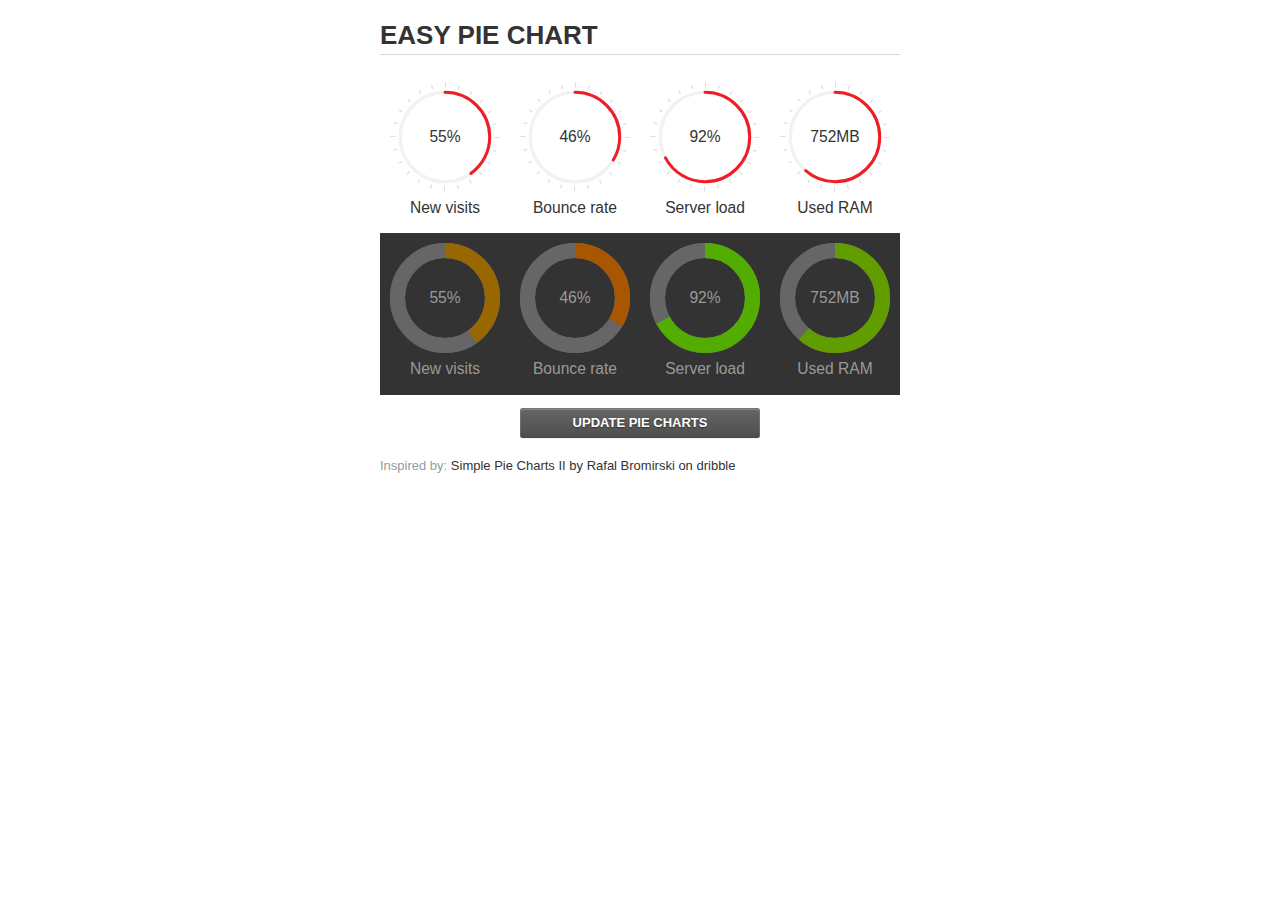
<file: static/assets/jquery-easy-pie-chart/examples/index.html>
<!doctype html>
<html>
    <head>
        <meta charset="utf-8">
        <title>Easy Pie Chart</title>
        <script type="text/javascript" src="https://ajax.googleapis.com/ajax/libs/jquery/1.7.2/jquery.min.js"></script>
        <script type="text/javascript" src="http://html5shiv.googlecode.com/svn/trunk/html5.js"></script>
        <script type="text/javascript" src="excanvas.js"></script>
        <script type="text/javascript" src="../jquery.easy-pie-chart.js"></script>

        <link rel="stylesheet" type="text/css" href="style.css" media="screen">
        <link rel="stylesheet" type="text/css" href="../jquery.easy-pie-chart.css" media="screen">

        <meta name="viewport" content="width=device-width, initial-scale=1.0">

        <script type="text/javascript">
            var initPieChart = function() {
                $('.percentage').easyPieChart({
                    animate: 1000
                });
                $('.percentage-light').easyPieChart({
                    barColor: function(percent) {
                        percent /= 100;
                        return "rgb(" + Math.round(255 * (1-percent)) + ", " + Math.round(255 * percent) + ", 0)";
                    },
                    trackColor: '#666',
                    scaleColor: false,
                    lineCap: 'butt',
                    lineWidth: 15,
                    animate: 1000
                });

                $('.updateEasyPieChart').on('click', function(e) {
                  e.preventDefault();
                  $('.percentage, .percentage-light').each(function() {
                    var newValue = Math.round(100*Math.random());
                    $(this).data('easyPieChart').update(newValue);
                    $('span', this).text(newValue);
                  });
                });
            };
        </script>
    </head>
    <body onload="initPieChart();">
        <div class="container">
            <h1>EASY PIE CHART</h1>
            <div class="chart">
                <div class="percentage success" data-percent="55"><span>55</span>%</div>
                <div class="label">New visits</div>
            </div>
            <div class="chart">
                <div class="percentage" data-percent="46"><span>46</span>%</div>
                <div class="label">Bounce rate</div>
            </div>
            <div class="chart">
                <div class="percentage" data-percent="92"><span>92</span>%</div>
                <div class="label">Server load</div>
            </div>
            <div class="chart">
                <div class="percentage" data-percent="84"><span>752</span>MB</div>
                <div class="label">Used RAM</div>
            </div>
            <div style="clear:both;"></div>
            <div class="dark">
                <div class="chart">
                    <div id="sparkline_bar" class="percentage-light" data-percent="55"><span>55</span>%</div>
                    <div class="label">New visits</div>
                </div>
                <div class="chart">
                    <div id="sparkline_bar" class="percentage-light" data-percent="46"><span>46</span>%</div>
                    <div class="label">Bounce rate</div>
                </div>
                <div class="chart">
                    <div class="percentage-light" data-percent="92"><span>92</span>%</div>
                    <div class="label">Server load</div>
                </div>
                <div class="chart">
                    <div class="percentage-light" data-percent="84"><span>752</span>MB</div>
                    <div class="label">Used RAM</div>
                </div>
                <div style="clear:both;"></div>
            </div>

            <p><a href="#" class="button updateEasyPieChart">Update pie charts</a></p>

            <p class="credits">Inspired by: <a href="http://drbl.in/ezuc" target="_blank">Simple Pie Charts II by Rafal Bromirski on dribble</a></p>
        </div>
    </body>
</html>
</file>
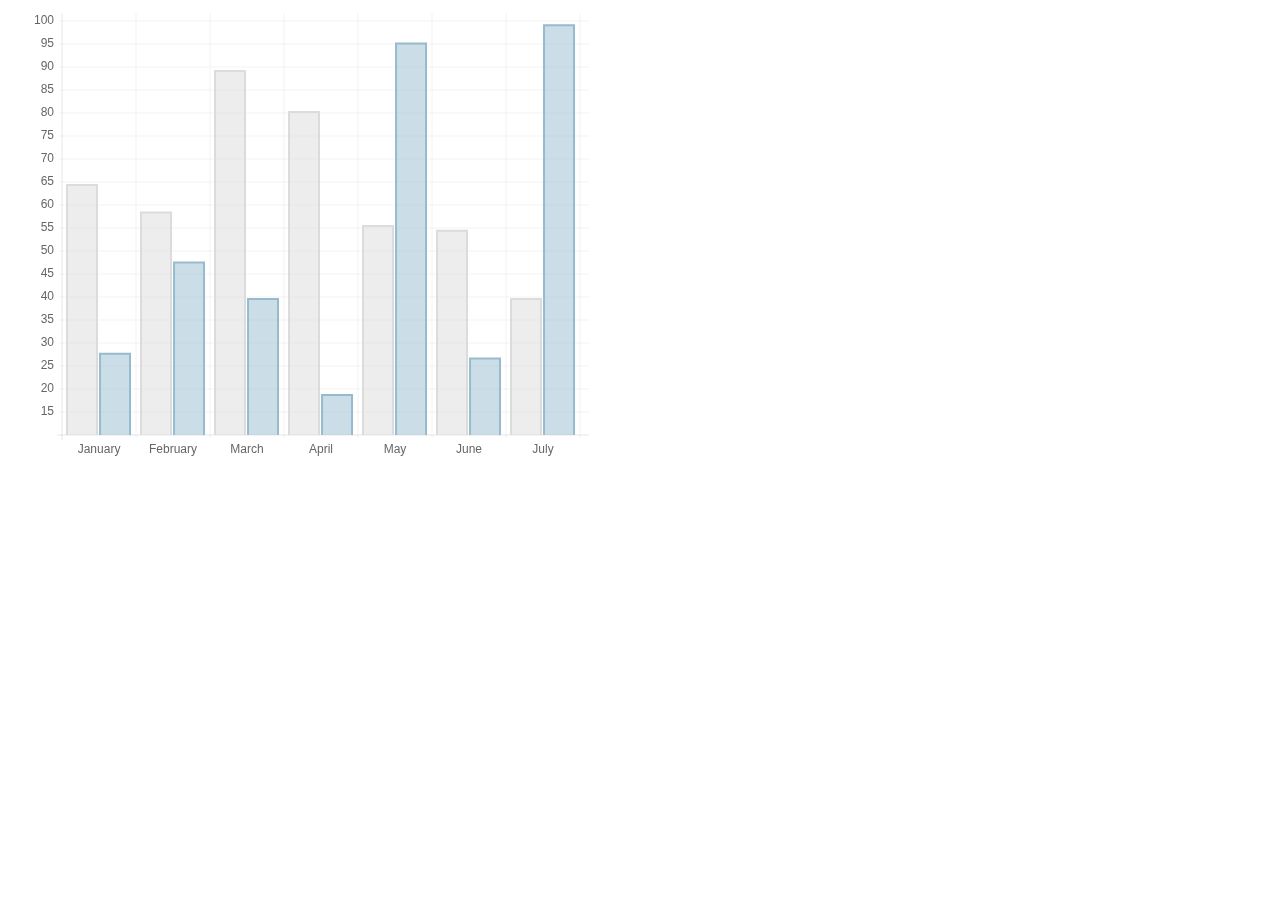
<file: static/assets/chart-master/samples/bar.html>
<!doctype html>
<html>
	<head>
		<title>Bar Chart</title>
		<script src="../Chart.js"></script>
		<meta name = "viewport" content = "initial-scale = 1, user-scalable = no">
		<style>
			canvas{
			}
		</style>
	</head>
	<body>
		<canvas id="canvas" height="450" width="600"></canvas>


	<script>

		var barChartData = {
			labels : ["January","February","March","April","May","June","July"],
			datasets : [
				{
					fillColor : "rgba(220,220,220,0.5)",
					strokeColor : "rgba(220,220,220,1)",
					data : [65,59,90,81,56,55,40]
				},
				{
					fillColor : "rgba(151,187,205,0.5)",
					strokeColor : "rgba(151,187,205,1)",
					data : [28,48,40,19,96,27,100]
				}
			]
			
		}

	var myLine = new Chart(document.getElementById("canvas").getContext("2d")).Bar(barChartData);
	
	</script>
	</body>
</html>
</file>
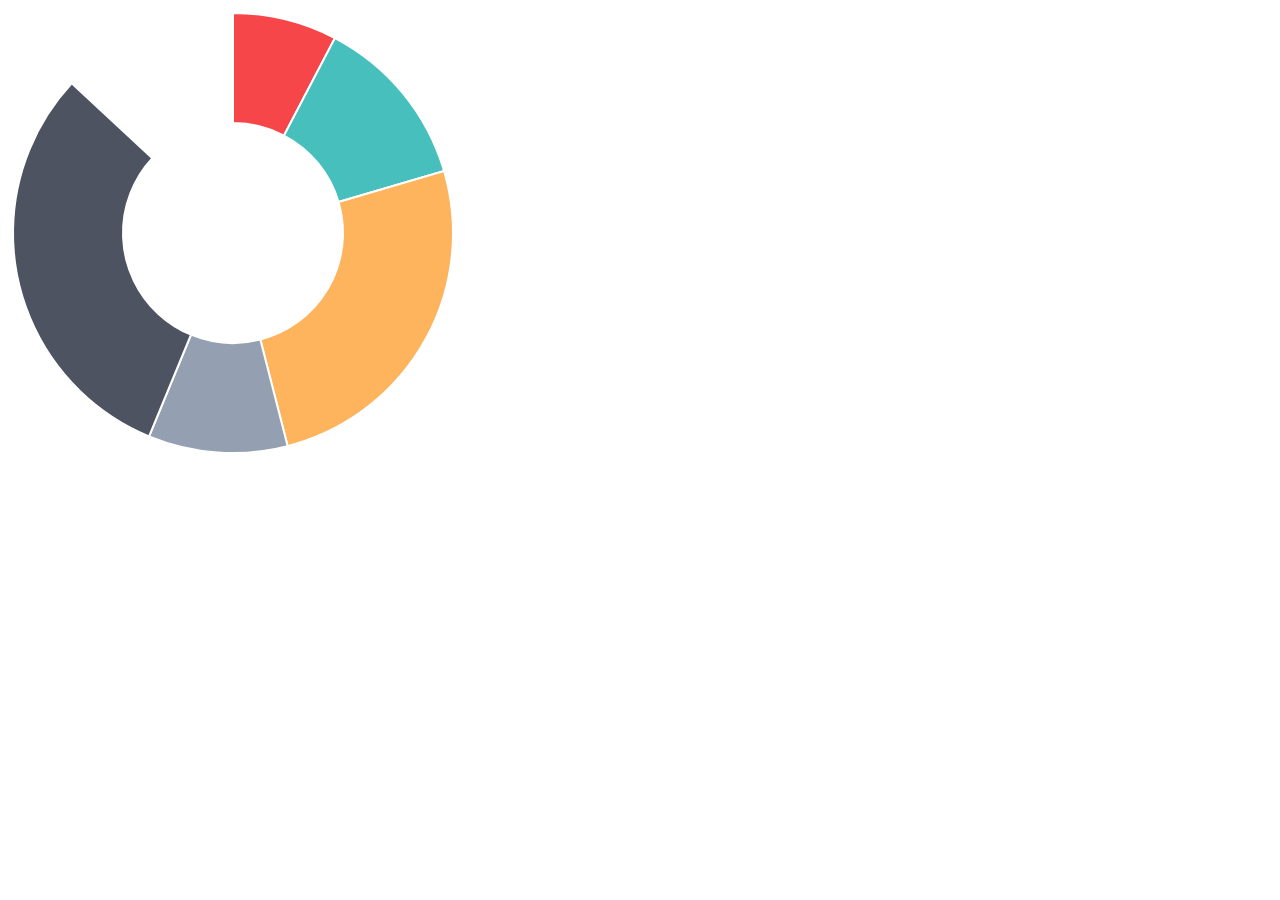
<file: static/assets/chart-master/samples/doughnut.html>
<!doctype html>
<html>
	<head>
		<title>Doughnut Chart</title>
		<script src="../Chart.js"></script>
		<meta name = "viewport" content = "initial-scale = 1, user-scalable = no">
		<style>
			canvas{
			}
		</style>
	</head>
	<body>
		<canvas id="canvas" height="450" width="450"></canvas>


	<script>

		var doughnutData = [
				{
					value: 30,
					color:"#F7464A"
				},
				{
					value : 50,
					color : "#46BFBD"
				},
				{
					value : 100,
					color : "#FDB45C"
				},
				{
					value : 40,
					color : "#949FB1"
				},
				{
					value : 120,
					color : "#4D5360"
				}
			
			];

	var myDoughnut = new Chart(document.getElementById("canvas").getContext("2d")).Doughnut(doughnutData);
	
	</script>
	</body>
</html>
</file>
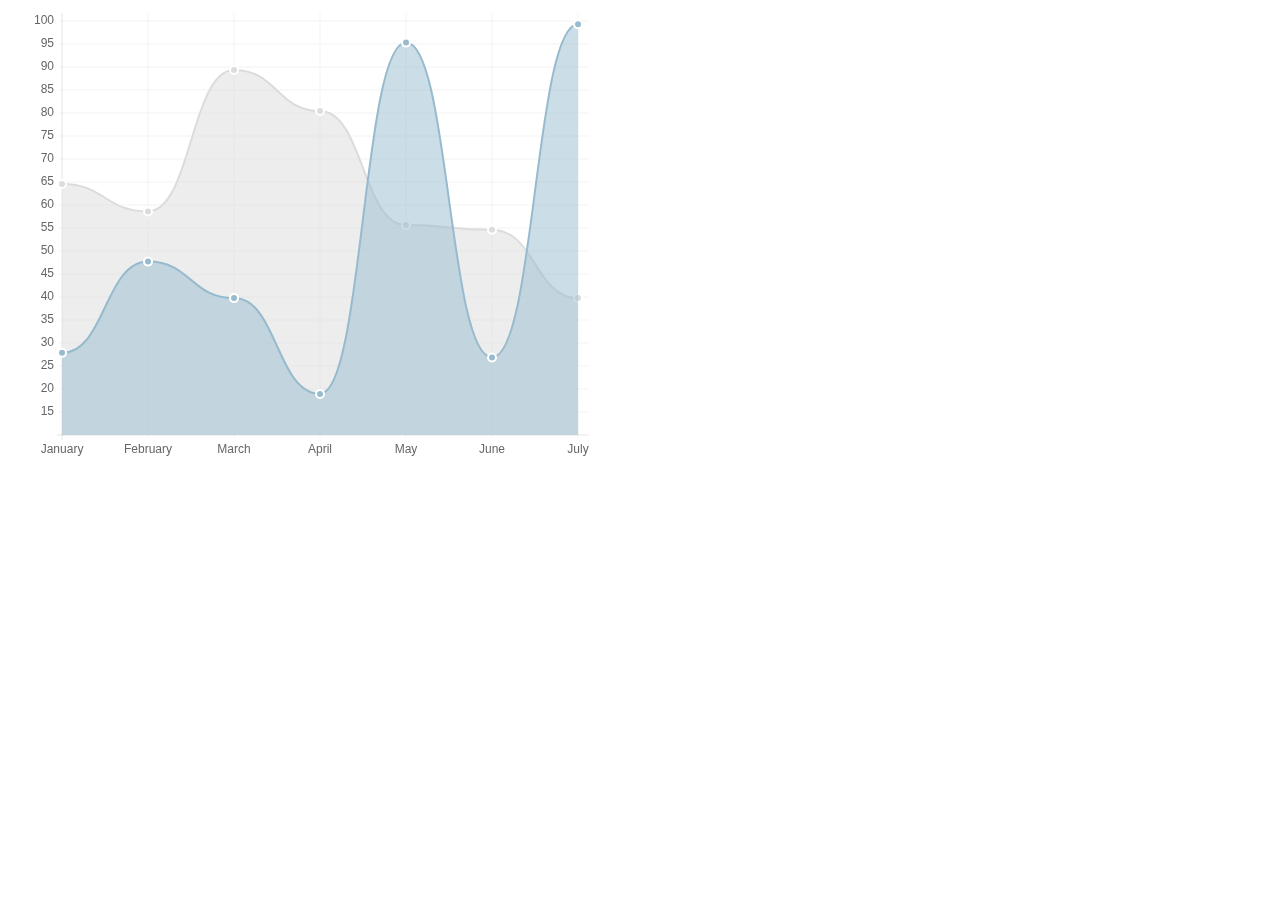
<file: static/assets/chart-master/samples/line.html>
<!doctype html>
<html>
	<head>
		<title>Line Chart</title>
		<script src="../Chart.js"></script>
		<meta name = "viewport" content = "initial-scale = 1, user-scalable = no">
		<style>
			canvas{
			}
		</style>
	</head>
	<body>
		<canvas id="canvas" height="450" width="600"></canvas>


	<script>

		var lineChartData = {
			labels : ["January","February","March","April","May","June","July"],
			datasets : [
				{
					fillColor : "rgba(220,220,220,0.5)",
					strokeColor : "rgba(220,220,220,1)",
					pointColor : "rgba(220,220,220,1)",
					pointStrokeColor : "#fff",
					data : [65,59,90,81,56,55,40]
				},
				{
					fillColor : "rgba(151,187,205,0.5)",
					strokeColor : "rgba(151,187,205,1)",
					pointColor : "rgba(151,187,205,1)",
					pointStrokeColor : "#fff",
					data : [28,48,40,19,96,27,100]
				}
			]
			
		}

	var myLine = new Chart(document.getElementById("canvas").getContext("2d")).Line(lineChartData);
	
	</script>
	</body>
</html>
</file>
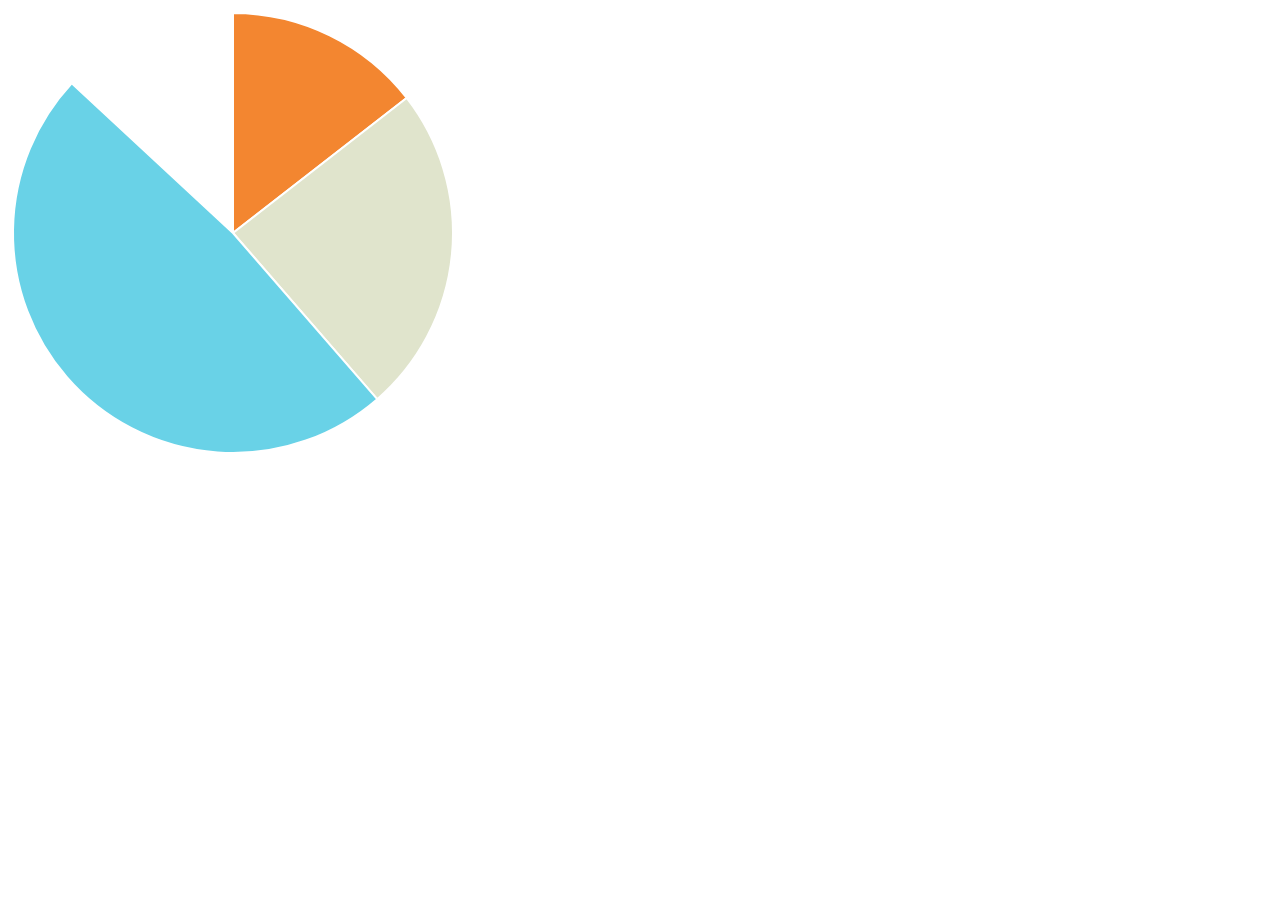
<file: static/assets/chart-master/samples/pie.html>
<!doctype html>
<html>
	<head>
		<title>Radar Chart</title>
		<script src="../Chart.js"></script>
		<meta name = "viewport" content = "initial-scale = 1, user-scalable = no">
		<style>
			canvas{
			}
		</style>
	</head>
	<body>
		<canvas id="canvas" height="450" width="450"></canvas>


	<script>

		var pieData = [
				{
					value: 30,
					color:"#F38630"
				},
				{
					value : 50,
					color : "#E0E4CC"
				},
				{
					value : 100,
					color : "#69D2E7"
				}
			
			];

	var myPie = new Chart(document.getElementById("canvas").getContext("2d")).Pie(pieData);
	
	</script>
	</body>
</html>
</file>
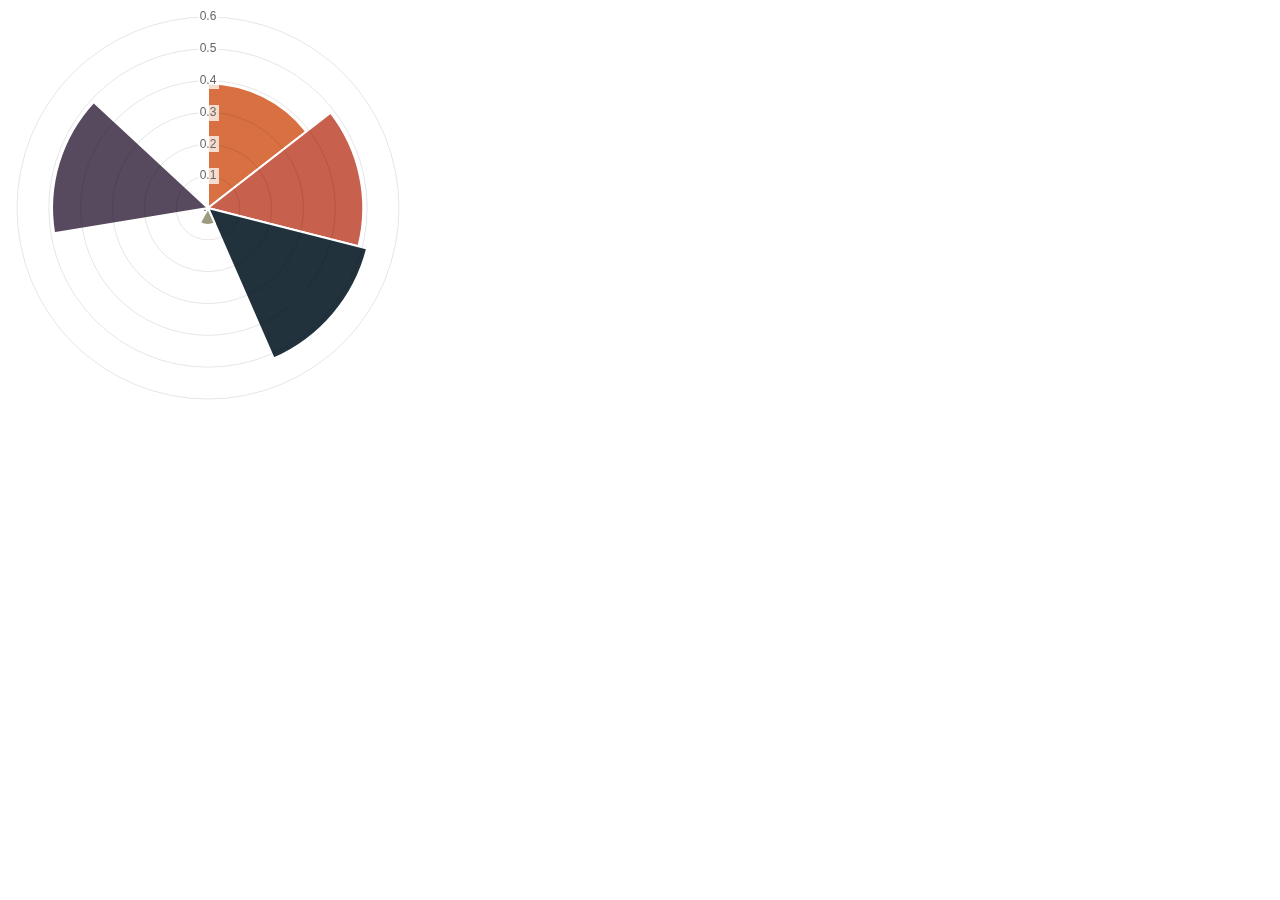
<file: static/assets/chart-master/samples/polarArea.html>
<!doctype html>
<html>
	<head>
		<title>Polar Area Chart</title>
		<script src="../Chart.js"></script>
		<meta name = "viewport" content = "initial-scale = 1, user-scalable = no">
		<style>
		</style>
	</head>
	<body>
		<canvas id="canvas" height="400" width="400"></canvas>


	<script>
	var chartData = [
			{
				value : Math.random(),
				color: "#D97041"
			},
			{
				value : Math.random(),
				color: "#C7604C"
			},
			{
				value : Math.random(),
				color: "#21323D"
			},
			{
				value : Math.random(),
				color: "#9D9B7F"
			},
			{
				value : Math.random(),
				color: "#7D4F6D"
			},
			{
				value : Math.random(),
				color: "#584A5E"
			}
		];
	var myPolarArea = new Chart(document.getElementById("canvas").getContext("2d")).PolarArea(chartData);
	</script>
	</body>
</html>
</file>
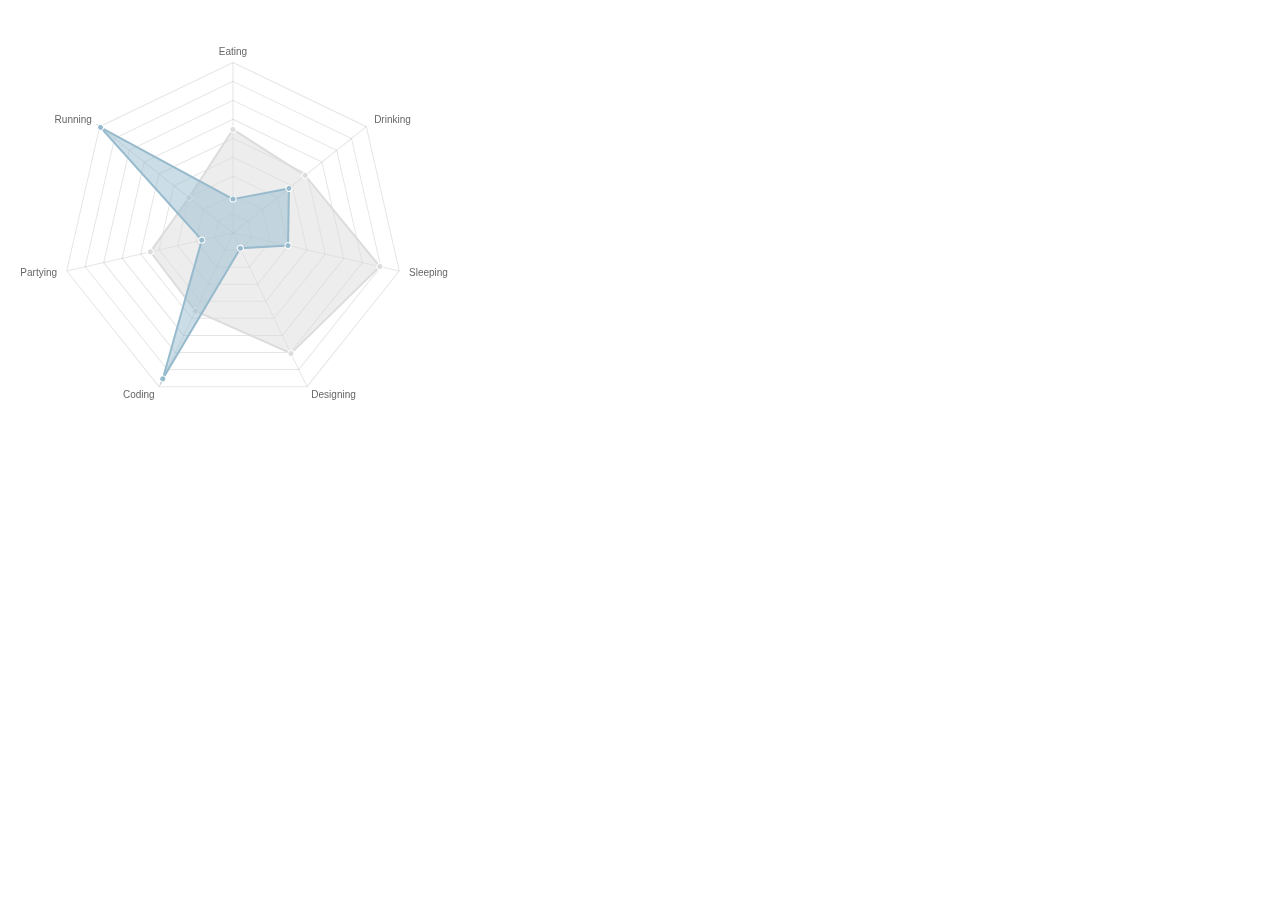
<file: static/assets/chart-master/samples/radar.html>
<!doctype html>
<html>
	<head>
		<title>Radar Chart</title>
		<script src="../Chart.js"></script>
		<meta name = "viewport" content = "initial-scale = 1, user-scalable = no">
		<style>
			canvas{
			}
		</style>
	</head>
	<body>
		<canvas id="canvas" height="450" width="450"></canvas>


	<script>

		var radarChartData = {
			labels : ["Eating","Drinking","Sleeping","Designing","Coding","Partying","Running"],
			datasets : [
				{
					fillColor : "rgba(220,220,220,0.5)",
					strokeColor : "rgba(220,220,220,1)",
					pointColor : "rgba(220,220,220,1)",
					pointStrokeColor : "#fff",
					data : [65,59,90,81,56,55,40]
				},
				{
					fillColor : "rgba(151,187,205,0.5)",
					strokeColor : "rgba(151,187,205,1)",
					pointColor : "rgba(151,187,205,1)",
					pointStrokeColor : "#fff",
					data : [28,48,40,19,96,27,100]
				}
			]
			
		}

	var myRadar = new Chart(document.getElementById("canvas").getContext("2d")).Radar(radarChartData,{scaleShowLabels : false, pointLabelFontSize : 10});
	
	</script>
	</body>
</html>
</file>
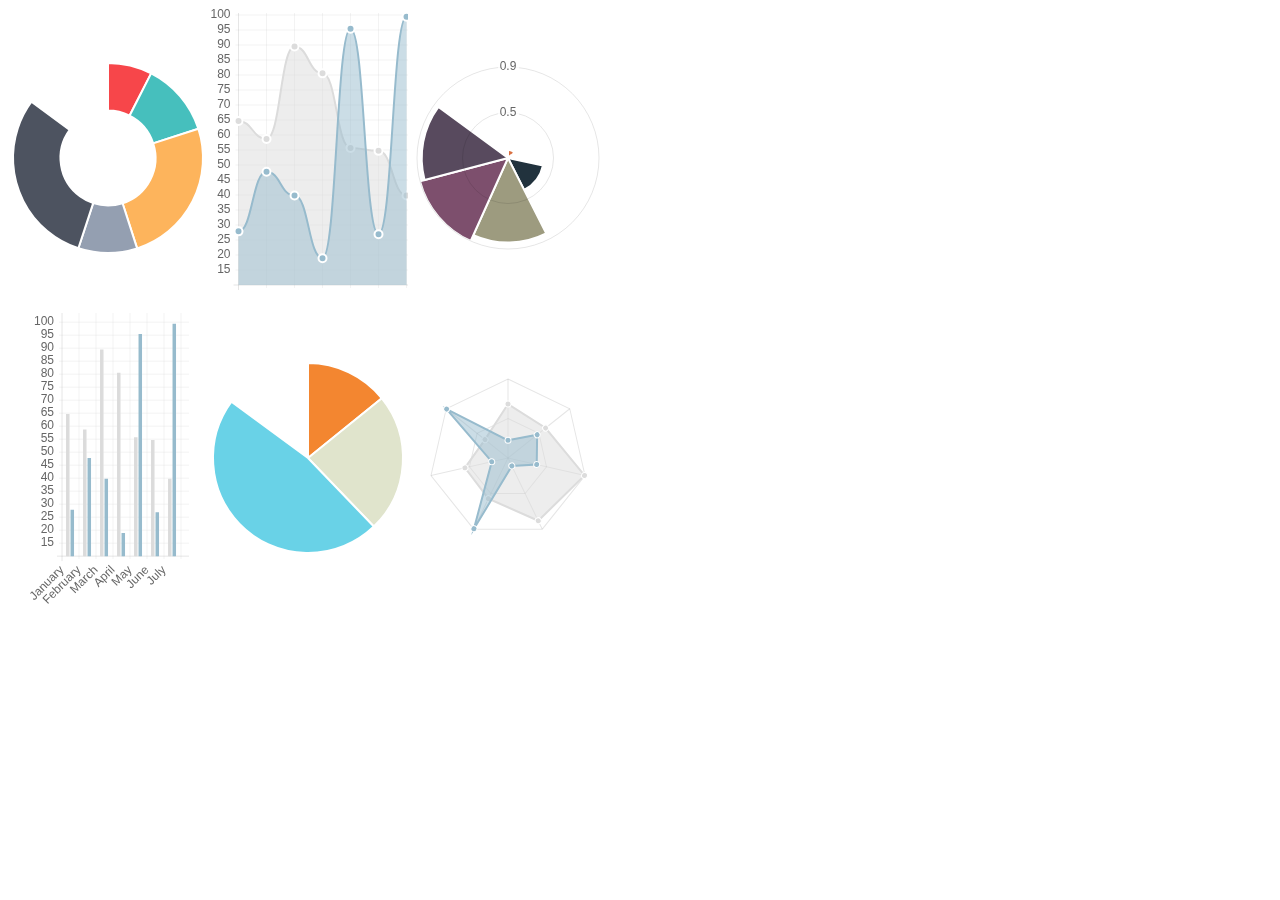
<file: static/assets/chart-master/samples/sixup.html>
<!doctype html>
<html>
	<head>
		<title>Doughnut Chart</title>
		<script src="../Chart.js"></script>
		<meta name = "viewport" content = "initial-scale = 1, user-scalable = no">
		<style>
			canvas{
				float: left;
			}
		</style>
	</head>
	<body>
		<div style="width:600px;height:600px;">
			<canvas id="doughnut" height="300" width="200"></canvas>
			<canvas id="line" height="300" width="200"></canvas>
			<canvas id="polarArea" height="300" width="200"></canvas>
			<canvas id="bar" height="300" width="200"></canvas>
			<canvas id="pie" height="300" width="200"></canvas>
			<canvas id="radar" height="300" width="200"></canvas>
		</div>


	<script>

		var doughnutData = [
				{
					value: 30,
					color:"#F7464A"
				},
				{
					value : 50,
					color : "#46BFBD"
				},
				{
					value : 100,
					color : "#FDB45C"
				},
				{
					value : 40,
					color : "#949FB1"
				},
				{
					value : 120,
					color : "#4D5360"
				}
			
			];
		var lineChartData = {
			labels : ["","","","","","",""],
			datasets : [
				{
					fillColor : "rgba(220,220,220,0.5)",
					strokeColor : "rgba(220,220,220,1)",
					pointColor : "rgba(220,220,220,1)",
					pointStrokeColor : "#fff",
					data : [65,59,90,81,56,55,40]
				},
				{
					fillColor : "rgba(151,187,205,0.5)",
					strokeColor : "rgba(151,187,205,1)",
					pointColor : "rgba(151,187,205,1)",
					pointStrokeColor : "#fff",
					data : [28,48,40,19,96,27,100]
				}
			]
			
		};
		var pieData = [
				{
					value: 30,
					color:"#F38630"
				},
				{
					value : 50,
					color : "#E0E4CC"
				},
				{
					value : 100,
					color : "#69D2E7"
				}
			
			];
		var barChartData = {
			labels : ["January","February","March","April","May","June","July"],
			datasets : [
				{
					fillColor : "rgba(220,220,220,0.5)",
					strokeColor : "rgba(220,220,220,1)",
					data : [65,59,90,81,56,55,40]
				},
				{
					fillColor : "rgba(151,187,205,0.5)",
					strokeColor : "rgba(151,187,205,1)",
					data : [28,48,40,19,96,27,100]
				}
			]
			
		};
	var chartData = [
			{
				value : Math.random(),
				color: "#D97041"
			},
			{
				value : Math.random(),
				color: "#C7604C"
			},
			{
				value : Math.random(),
				color: "#21323D"
			},
			{
				value : Math.random(),
				color: "#9D9B7F"
			},
			{
				value : Math.random(),
				color: "#7D4F6D"
			},
			{
				value : Math.random(),
				color: "#584A5E"
			}
		];
		var radarChartData = {
			labels : ["","","","","","",""],
			datasets : [
				{
					fillColor : "rgba(220,220,220,0.5)",
					strokeColor : "rgba(220,220,220,1)",
					pointColor : "rgba(220,220,220,1)",
					pointStrokeColor : "#fff",
					data : [65,59,90,81,56,55,40]
				},
				{
					fillColor : "rgba(151,187,205,0.5)",
					strokeColor : "rgba(151,187,205,1)",
					pointColor : "rgba(151,187,205,1)",
					pointStrokeColor : "#fff",
					data : [28,48,40,19,96,27,100]
				}
			]
			
		};
	new Chart(document.getElementById("doughnut").getContext("2d")).Doughnut(doughnutData);
	new Chart(document.getElementById("line").getContext("2d")).Line(lineChartData);
	new Chart(document.getElementById("radar").getContext("2d")).Radar(radarChartData);
	new Chart(document.getElementById("polarArea").getContext("2d")).PolarArea(chartData);
	new Chart(document.getElementById("bar").getContext("2d")).Bar(barChartData);
	new Chart(document.getElementById("pie").getContext("2d")).Pie(pieData);
	
	</script>
	</body>
</html>
</file>
<file: static/assets/jquery-easy-pie-chart/examples/style.css>
body {
    font: 13px/1.4 'Helvetica Neue', 'Helvetica','Arial', sans-serif;
    color: #333;
}

.container {
    width: 520px;
    margin: auto;
}

h1 {
    border-bottom: 1px solid #d9d9d9;
}

a {
    color: #be2221;
    text-decoration: none;
}

.chart {
    float: left;
    margin: 10px;
}

.percentage,
.label {
    text-align: center;
    color: #333;
    font-weight: 100;
    font-size: 1.2em;
    margin-bottom: 0.3em;
}

.credits {
    padding-top: 0.5em;
    clear: both;
    color: #999;
}

.credits a {
    color: #333;
}

.dark {
    background: #333;
}

.dark .percentage-light,
.dark .label {
    text-align: center;
    color: #999;
    font-weight: 100;
    font-size: 1.2em;
    margin-bottom: 0.3em;
}


.button {
  -webkit-box-shadow: inset 0 0 1px #000, inset 0 1px 0 1px rgba(255,255,255,0.2), 0 1px 1px -1px rgba(0, 0, 0, .5);
  -moz-box-shadow: inset 0 0 1px #000, inset 0 1px 0 1px rgba(255,255,255,0.2), 0 1px 1px -1px rgba(0, 0, 0, .5);
  box-shadow: inset 0 0 1px #000, inset 0 1px 0 1px rgba(255,255,255,0.2), 0 1px 1px -1px rgba(0, 0, 0, .5);
  -webkit-border-radius: 3px;
  -moz-border-radius: 3px;
  border-radius: 3px;
  padding: 6px 20px;
  font-weight: bold;
  text-transform: uppercase;
  display: block;
  margin: auto;
  max-width: 200px;
  text-align: center;
  background-color: #5c5c5c;
  background-image: -moz-linear-gradient(top, #666666, #4d4d4d);
  background-image: -ms-linear-gradient(top, #666666, #4d4d4d);
  background-image: -webkit-gradient(linear, 0 0, 0 100%, from(#666666), to(#4d4d4d));
  background-image: -webkit-linear-gradient(top, #666666, #4d4d4d);
  background-image: -o-linear-gradient(top, #666666, #4d4d4d);
  background-image: linear-gradient(top, #666666, #4d4d4d);
  background-repeat: repeat-x;
  filter: progid:DXImageTransform.Microsoft.gradient(startColorstr='#666666', endColorstr='#4d4d4d', GradientType=0);
  color: #ffffff;
  text-shadow: 0 1px 1px #333333;
}
.button:hover {
  color: #ffffff;
  text-decoration: none;
  background-color: #616161;
  background-image: -moz-linear-gradient(top, #6b6b6b, #525252);
  background-image: -ms-linear-gradient(top, #6b6b6b, #525252);
  background-image: -webkit-gradient(linear, 0 0, 0 100%, from(#6b6b6b), to(#525252));
  background-image: -webkit-linear-gradient(top, #6b6b6b, #525252);
  background-image: -o-linear-gradient(top, #6b6b6b, #525252);
  background-image: linear-gradient(top, #6b6b6b, #525252);
  background-repeat: repeat-x;
  filter: progid:DXImageTransform.Microsoft.gradient(startColorstr='#6b6b6b', endColorstr='#525252', GradientType=0);
}
.button:active {
  background-color: #575757;
  background-image: -moz-linear-gradient(top, #616161, #474747);
  background-image: -ms-linear-gradient(top, #616161, #474747);
  background-image: -webkit-gradient(linear, 0 0, 0 100%, from(#616161), to(#474747));
  background-image: -webkit-linear-gradient(top, #616161, #474747);
  background-image: -o-linear-gradient(top, #616161, #474747);
  background-image: linear-gradient(top, #616161, #474747);
  background-repeat: repeat-x;
  filter: progid:DXImageTransform.Microsoft.gradient(startColorstr='#616161', endColorstr='#474747', GradientType=0);
  -webkit-transform: translate(0, 1px);
  -moz-transform: translate(0, 1px);
  -ms-transform: translate(0, 1px);
  -o-transform: translate(0, 1px);
  transform: translate(0, 1px);
}
.button:disabled {
  background-color: #dddddd;
  background-image: -moz-linear-gradient(top, #e7e7e7, #cdcdcd);
  background-image: -ms-linear-gradient(top, #e7e7e7, #cdcdcd);
  background-image: -webkit-gradient(linear, 0 0, 0 100%, from(#e7e7e7), to(#cdcdcd));
  background-image: -webkit-linear-gradient(top, #e7e7e7, #cdcdcd);
  background-image: -o-linear-gradient(top, #e7e7e7, #cdcdcd);
  background-image: linear-gradient(top, #e7e7e7, #cdcdcd);
  background-repeat: repeat-x;
  filter: progid:DXImageTransform.Microsoft.gradient(startColorstr='#e7e7e7', endColorstr='#cdcdcd', GradientType=0);
  color: #939393;
  text-shadow: 0 1px 1px #fff;
}

@media screen and (max-device-width: 480px) {
  .container{
    width: 100%;
  }
}
</file>
